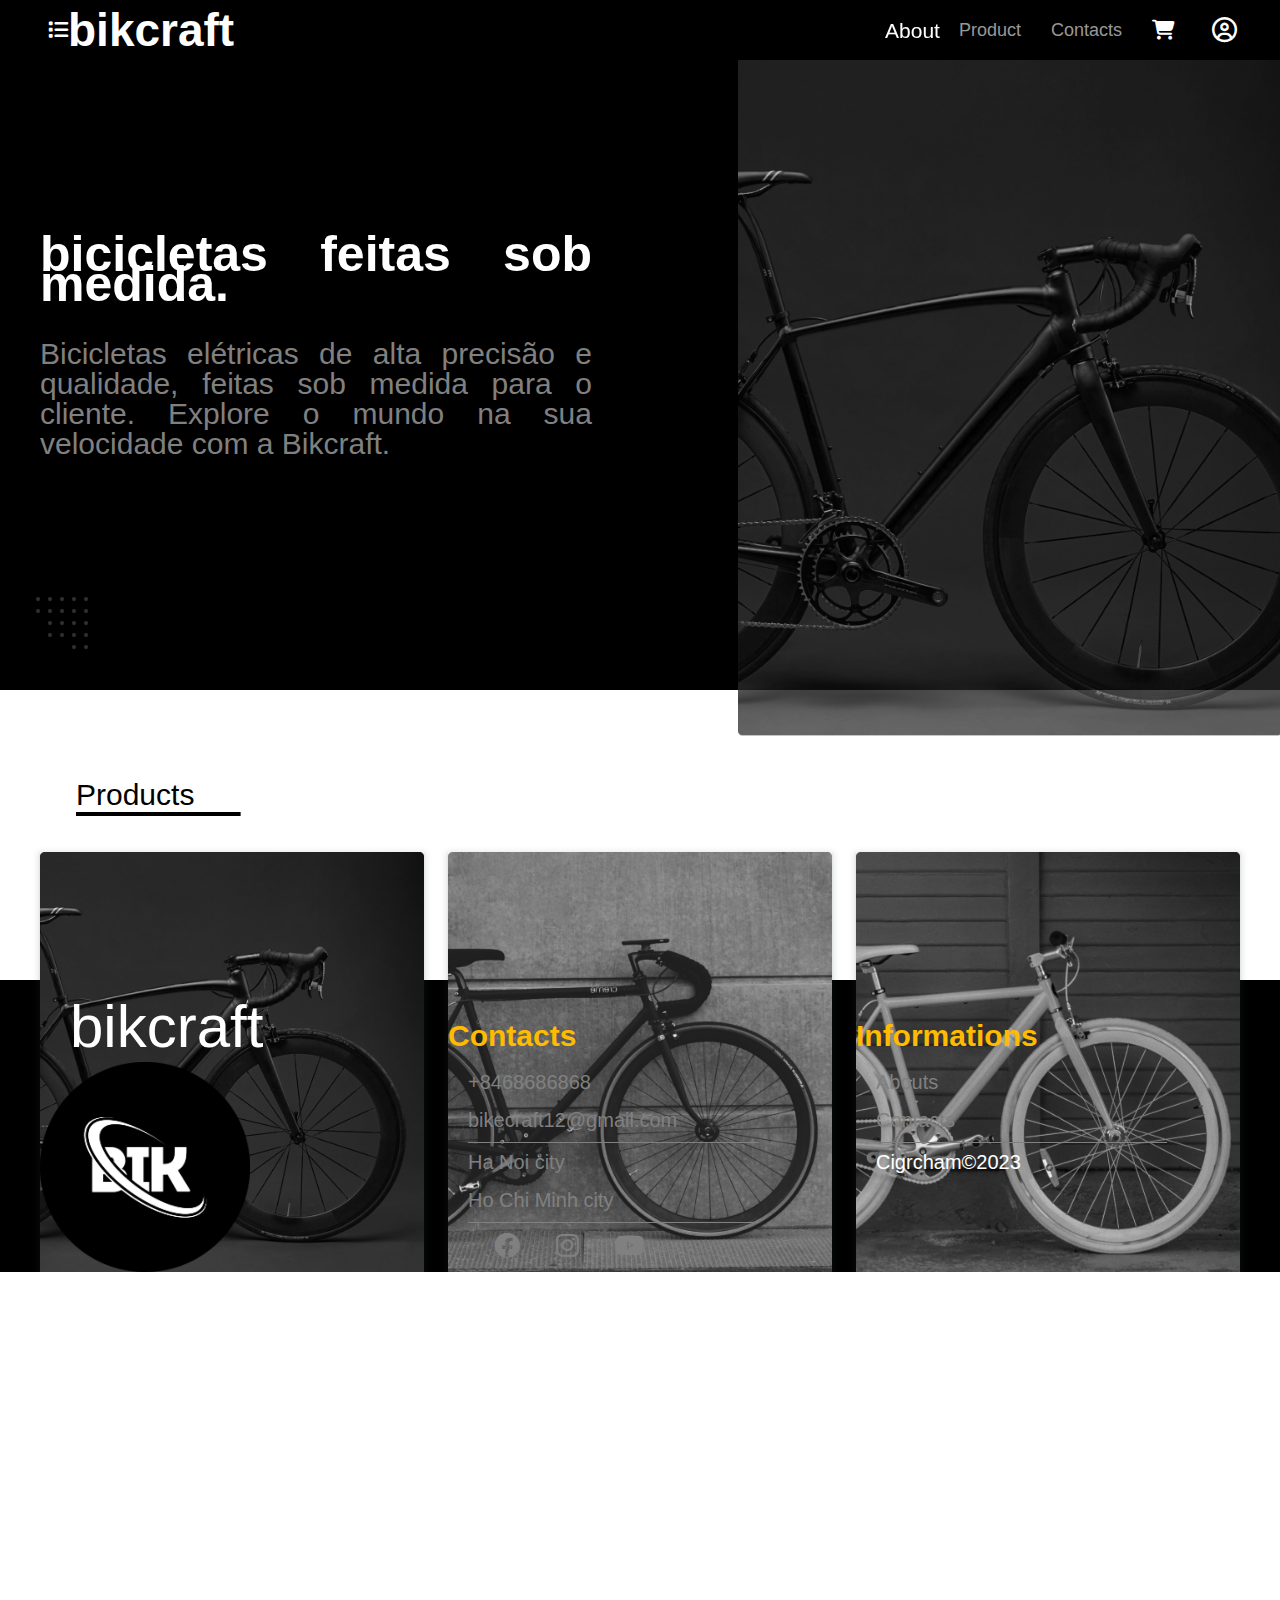
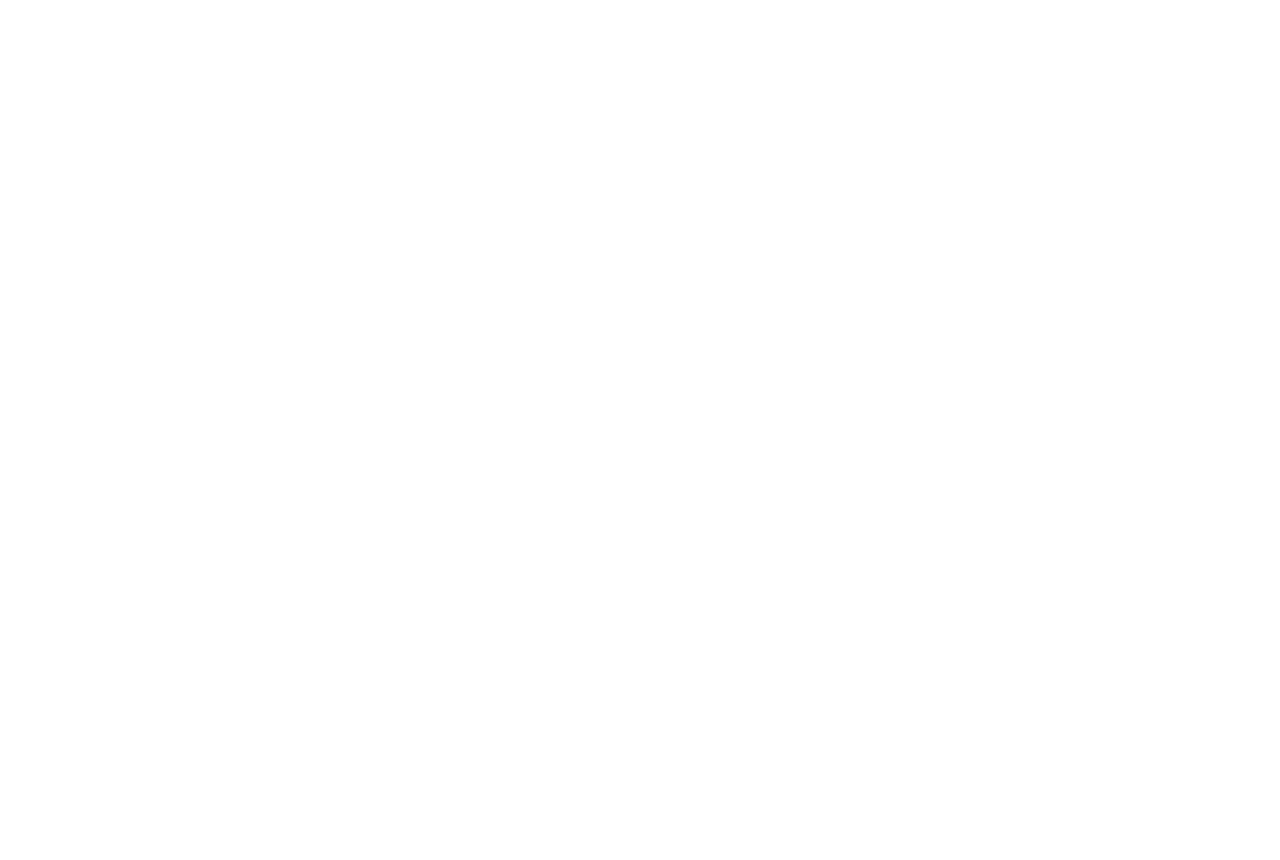
<file: index.html>
<!DOCTYPE html>
<html lang="en">

<head>
   <title>BikCraft</title>
   <link rel="stylesheet" href="./assets/fontawesome-free-6.4.0-web/css/all.min.css">
   <link rel="stylesheet" href="./assets/css/grid.css">
   <link rel="stylesheet" href="./assets/css/base.css">
   <link rel="stylesheet" href="./assets/css/home.css">
   <link rel="icon" href="./assets/img/logo-head.png">
   <meta charset="UTF-8">
   <meta http-equiv="X-UA-Compatible" content="IE=edge">
   <meta name="viewport" content="width=device-width, initial-scale=1.0">
</head>

<body>
   <div class="main">
      <!-- Header -->
      <header class="header">

         <!-- Navigation Mobile -->
         <!-- <input type="checkbox" class="nav_input" id="nav--state" checked>
         <label for="nav--state" class="nav__overlay">
         </label>
         <div class="navMobile">
            <h3 class="navMobile__title">bikcraft</h3>
            <ul class="nav-mobile__list nav-mobile__list--hide">
               <li><a href="index.html" class="nav-mobile__link">About</a></li>
               <li><a href="/html/product.html" class="nav-mobile__link">Product</a></li>
               <li><a href="/html/product.html" class="nav-mobile__link">Contacts</a></li>
            </ul>

            <label for="nav--state" class="navMobile-close">
               <svg xmlns="http://www.w3.org/2000/svg"
                  viewBox="0 0 384 512">
                  <path
                     d="M342.6 150.6c12.5-12.5 12.5-32.8 0-45.3s-32.8-12.5-45.3 0L192 210.7 86.6 105.4c-12.5-12.5-32.8-12.5-45.3 0s-12.5 32.8 0 45.3L146.7 256 41.4 361.4c-12.5 12.5-12.5 32.8 0 45.3s32.8 12.5 45.3 0L192 301.3 297.4 406.6c12.5 12.5 32.8 12.5 45.3 0s12.5-32.8 0-45.3L237.3 256 342.6 150.6z" />
               </svg>
            </label>
         </div> -->






         <div class="grid wide">
            <div class="row">

               <label for="nav--state" class="nav-mobile__list">
                  <i class="list__icon fa-solid fa-list"></i>
               </label>






               <!-- Logo -->
               <a href="/index.html" class="header__logo">bikcraft</a>

               <div class=" header__nav">

                  <ul class="header-nav__list header-nav__list--hide">
                     <li><a href="index.html" class="header-nav__link-current">About</a></li>
                     <li><a href="/html/product.html" class="header-nav__link">Product</a></li>
                     <li><a href="/html/product.html" class="header-nav__link">Contacts</a></li>
                  </ul>

                  <!-- Cart -->
                  <!-- Display none: cart__icon--hide -->
                  <div class="header-nav__cart ">
                     <i class="cart__icon fa-solid fa-cart-shopping"></i>
                  </div>
                  <!-- Login -->
                  <div class="header-nav__login">
                     <!-- Display none: login__icon--hide -->
                     <i class="login__icon fa-regular fa-circle-user"></i>
                     <!-- Display none: login__title--hide -->
                     <span class="login-title login__title--hide">Login</span>
                  </div>

               </div>
            </div>
         </div>
      </header>
      <!-- Banner -->
      <div class="banner">
         <div class="grid wide">
            <div class="banner-content">
               <h2 class="banner-content__title">bicicletas feitas sob medida.</h2>
               <p>Bicicletas elétricas de alta precisão e qualidade, feitas
                  sob medida para o cliente. Explore o
                  mundo
                  na sua velocidade com a Bikcraft.</p>
            </div>
            <div class="banner__corner">
               <img src="./assets/img/dec.png" alt="">
            </div>
         </div>
         <div class="banner__img">
            <img src="./assets/img/img-intro.png" alt="Image Introduction">
         </div>
      </div>
      <!-- App Container -->
      <div class="appContainer">
         <!-- App Product -->
         <div class="grid wide">
            <!-- Product -->
            <div class="row title-product">
               Products
            </div>
            <div class="row sm-gutte">
               <!-- Product item -->
               <div class="col l-4 m-4 c-4">
                  <div class="product-item">
                     <div class="product-item_img">
                        <img src="./assets/img/bicicleta1.png" alt="">
                     </div>
                     <div class="product-item__content">
                        <h4 class="product-item__title"> Magic M</h4>
                        <p>9.000.000đ</p>
                     </div>
                  </div>
               </div>
               <!-- Product item -->
               <div class="col l-4 m-4 c-4">
                  <div class="product-item">
                     <div class="product-item_img">
                        <img src="./assets/img/bicicleta2.png" alt="">
                     </div>
                     <div class="product-item__content">
                        <h4 class="product-item__title"> Magic M</h4>
                        <p>9.000.000đ</p>
                     </div>

                  </div>
               </div>
               <!-- Product item -->
               <div class="col l-4 m-4 c-4">
                  <div class="product-item">
                     <div class="product-item_img">
                        <img src="./assets/img/bicicleta3.png" alt="">
                     </div>
                     <div class="product-item__content">
                        <h4 class="product-item__title"> Magic M</h4>
                        <p>9.000.000đ</p>
                     </div>
                  </div>
               </div>
            </div>
         </div>
         <!-- App Information -->
         <div class="app-info">
            <div class="grid wide">
               <div class="row title-info">
                  Information
               </div>
            </div>
            <div class="info-container">
               <div class="grid wide">
                  <!-- Information Image -->
                  <div class="info-img">
                     <img src="./assets/img/diferencial.png" alt="Information Image">
                  </div>
                  <!-- Information Content -->
                  <div class="info-content">
                     <h4 class="info-content__title">Title</h4>
                     <p>Description</p>
                  </div>
                  <div class="info__corner">
                     <img src="./assets/img/dec-rotate.png" alt="">
                  </div>
               </div>
            </div>
         </div>
         <!-- App Brand -->
         <div class="app-brand">
            <div class="grid wide">
               <!-- Brand Title -->
               <div class="row title-brand">
                  Brands
               </div>
               <div class="row sm-gutte">
                  <div class="col l-3 m-6 c-6">
                     <div class="brand-item">
                        <img src="/assets/img/brand-1.png" alt="">
                     </div>
                  </div>
                  <div class="col l-3 m-6 c-6">
                     <div class="brand-item">
                        <img src="/assets/img/brand-2.png" alt="">
                     </div>
                  </div>
                  <div class="col l-3 m-6 c-6">
                     <div class="brand-item">
                        <img src="/assets/img/brand-3.png" alt="">
                     </div>
                  </div>
                  <div class="col l-3 m-6 c-6">
                     <div class="brand-item">
                        <img src="/assets/img/brand-4.png" alt="">
                     </div>
                  </div>
               </div>
            </div>
         </div>
      </div>
      <footer class="footer">
         <div class="grid wide">
            <div class="row">
               <div class="col l-4 m-4 c-12">
                  <h3 class="footer__title">
                     bikcraft
                  </h3>
                  <div class="footer__logo">
                     <img src="./assets/img/logo-head.png" alt="">
                  </div>
               </div>
               <div class="col l-4 m-4 c-6">
                  <h4 class="footer-col__title">Contacts</h4>
                  <ul class="footer__list">
                     <li class="footer__info">
                        <a class="footer__mail" href="tel:+8468686868">+8468686868</a>
                     </li>
                     <li class="footer__info">
                        <a class="footer__mail" href="mailto: bikecraft12@gmail.com"> bikecraft12@gmail.com</a>
                     </li>
                     <div class="separator"></div>
                     <li class="footer__info">Ha Noi city</li>
                     <li class="footer__info">Ho Chi Minh city</li>
                     <div class="separator"></div>
                     <li class="footer__info__icon">
                        <div>
                           <i class="fa-brands fa-facebook"></i>
                        </div>
                        <div>
                           <i class="fa-brands fa-instagram"></i>
                        </div>
                        <div>
                           <i class="fa-brands fa-youtube"></i>
                        </div>
                     </li>
                  </ul>
               </div>
               <div class="col l-4 m-4 c-6">
                  <h4 class="footer-col__title">Informations</h4>

                  <ul class="footer__list">
                     <li class="footer__info">
                        <a href="index.html">Abouts</a>
                     </li>
                     <li class="footer__info">
                        <a href="/html/contact.html">Contacts</a>
                     </li>
                     <div class="separator"></div>

                     <li class="footer__info author">Cigrcham&#169;2023</li>
                  </ul>
               </div>
            </div>
         </div>
      </footer>
   </div>
</body>

</html>
</file>
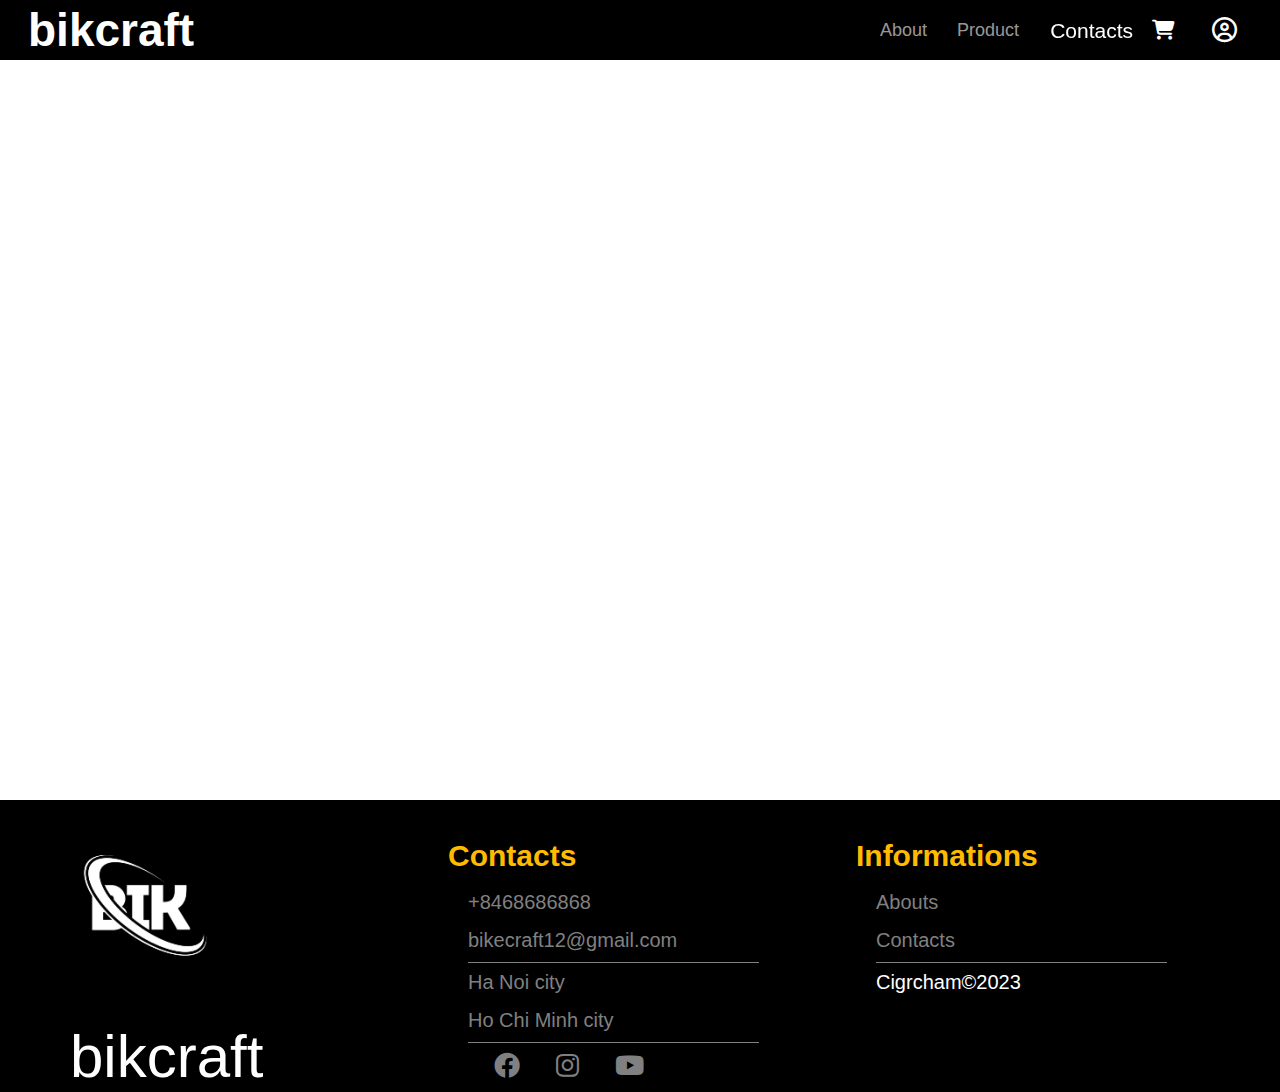
<file: html/contact.html>
<!DOCTYPE html>
<html lang="en">

<head>
   <title>BikCraft</title>
   <link rel="stylesheet" href="/assets/fontawesome-free-6.4.0-web/css/all.min.css">
   <link rel="stylesheet" href="/assets/css/grid.css">
   <link rel="stylesheet" href="/assets/css/base.css">
   <link rel="stylesheet" href="/assets/css/contact.css">
   <link rel="icon" href="/assets/img/logo-head.png">

   <meta charset="UTF-8">
   <meta http-equiv="X-UA-Compatible" content="IE=edge">
   <meta name="viewport" content="width=device-width, initial-scale=1.0">
</head>

<body>
   <div class="main">
      <!-- Header -->
      <header class="header">
         <!-- Navigation Mobile -->
         <input type="checkbox" class="nav_input" id="nav--state" checked>
         <label for="nav--state" class="nav__overlay">
         </label>
         <div class="navMobile">
            <h3 class="navMobile__title">
               <img src="/assets/img/logo-head.png" alt="">
               bikcraft
            </h3>
            <ul class="nav-mobile__list nav-mobile__list--hide">
               <div class="mobile-separator"></div>
               <li><a href="/index.html" class="nav-mobile__link">About</a></li>
               <li><a href="/html/product.html" class="nav-mobile__link">Product</a></li>
               <li><a href="/html/contact.html" class="nav-mobile__link nav-mobile__link--current">Contacts</a></li>
            </ul>
            <label for="nav--state" class="navMobile-close">
               <svg xmlns="http://www.w3.org/2000/svg" viewBox="0 0 384 512">
                  <path
                     d="M342.6 150.6c12.5-12.5 12.5-32.8 0-45.3s-32.8-12.5-45.3 0L192 210.7 86.6 105.4c-12.5-12.5-32.8-12.5-45.3 0s-12.5 32.8 0 45.3L146.7 256 41.4 361.4c-12.5 12.5-12.5 32.8 0 45.3s32.8 12.5 45.3 0L192 301.3 297.4 406.6c12.5 12.5 32.8 12.5 45.3 0s12.5-32.8 0-45.3L237.3 256 342.6 150.6z" />
               </svg>
            </label>
         </div>
         <div class="grid wide">
            <div class="row">
               <label for="nav--state" class="nav-mobile__list__icon">
                  <i class="list__icon fa-solid fa-list"></i>
               </label>
               <!-- Logo -->
               <a href="/index.html" class="header__logo">bikcraft</a>
               <div class=" header__nav">
                  <ul class="header-nav__list header-nav__list--hide">
                     <li><a href="/index.html" class="header-nav__link">About</a></li>
                     <li><a href="/html/product.html" class="header-nav__link">Product</a></li>
                     <li><a href="/html/contact.html" class="header-nav__link-current">Contacts</a></li>
                  </ul>
                  <!-- Cart -->
                  <!-- Display none: cart__icon--hide -->
                  <div class="header-nav__cart ">
                     <i class="cart__icon fa-solid fa-cart-shopping"></i>
                  </div>
                  <!-- Login -->
                  <div class="header-nav__login">
                     <!-- Display none: login__icon--hide -->
                     <i class="login__icon fa-regular fa-circle-user"></i>
                     <!-- Display none: login__title--hide -->
                     <span class="login-title login__title--hide">Login</span>
                  </div>
               </div>
            </div>
         </div>
      </header>


      <div class="app-content">
         <div class="grid wide">




         </div>
      </div>

      <!-- Footer -->
      <footer class="footer">
         <div class="grid wide">
            <div class="row">
               <div class="col l-4 m-12 c-12 footer-top">
                  <div class="footer__logo">
                     <img src="/assets/img/logo-head.png" alt="">
                  </div>
                  <h3 class="footer__title">
                     bikcraft
                  </h3>
               </div>
               <div class="col l-4 m-6 c-6">
                  <h4 class="footer-col__title">Contacts</h4>
                  <ul class="footer__list">
                     <li class="footer__info">
                        <a class="footer__mail" href="tel:+8468686868">+8468686868</a>
                     </li>
                     <li class="footer__info">
                        <a class="footer__mail" href="mailto: bikecraft12@gmail.com"> bikecraft12@gmail.com</a>
                     </li>
                     <div class="separator"></div>
                     <li class="footer__info">Ha Noi city</li>
                     <li class="footer__info">Ho Chi Minh city</li>
                     <div class="separator"></div>
                     <li class="footer__info__icon">
                        <div>
                           <i class="fa-brands fa-facebook"></i>
                        </div>
                        <div>
                           <i class="fa-brands fa-instagram"></i>
                        </div>
                        <div>
                           <i class="fa-brands fa-youtube"></i>
                        </div>
                     </li>
                  </ul>
               </div>
               <div class="col l-4 m-6 c-6">
                  <h4 class="footer-col__title">Informations</h4>
                  <ul class="footer__list">
                     <li class="footer__info">
                        <a href="index.html">Abouts</a>
                     </li>
                     <li class="footer__info">
                        <a href="/html/contact.html">Contacts</a>
                     </li>
                     <div class="separator"></div>
                     <li class="footer__info author">Cigrcham&#169;2023</li>
                  </ul>
               </div>
            </div>
         </div>
      </footer>


















   </div>
</body>

</html>
</file>
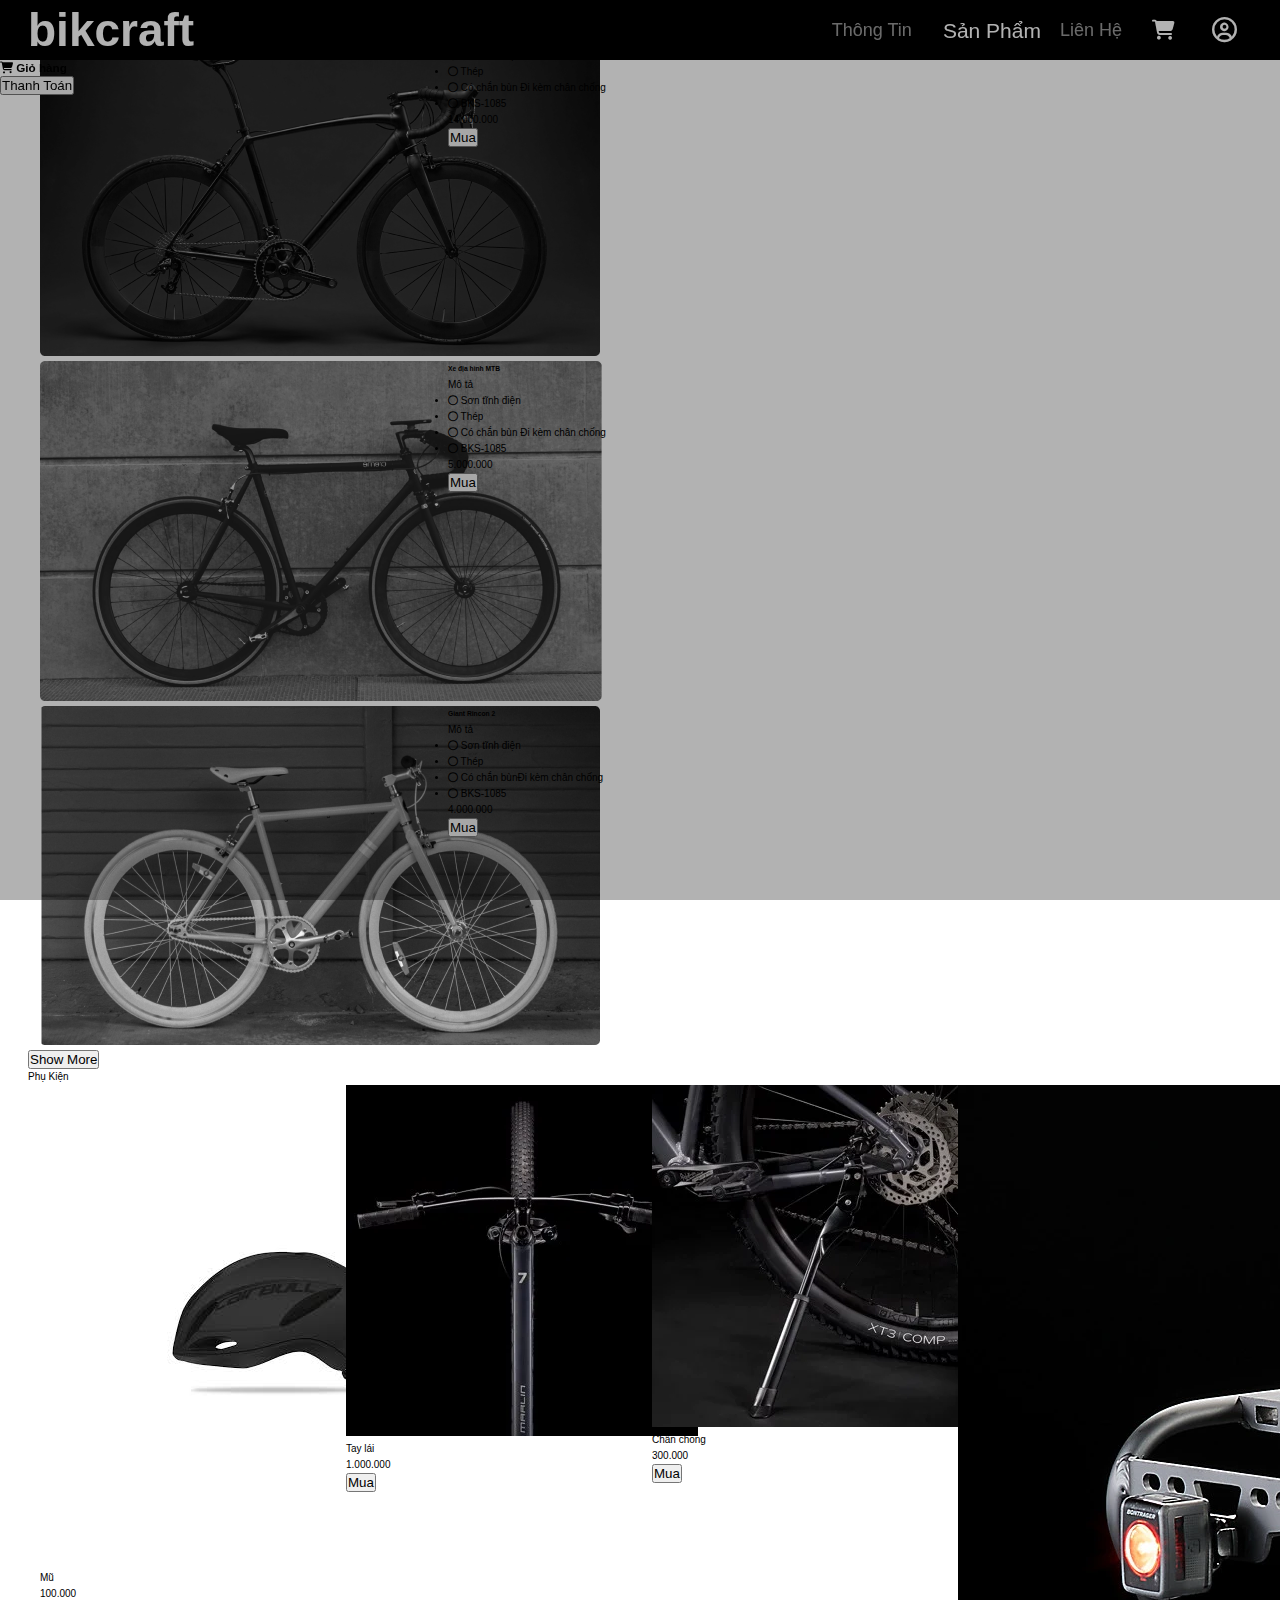
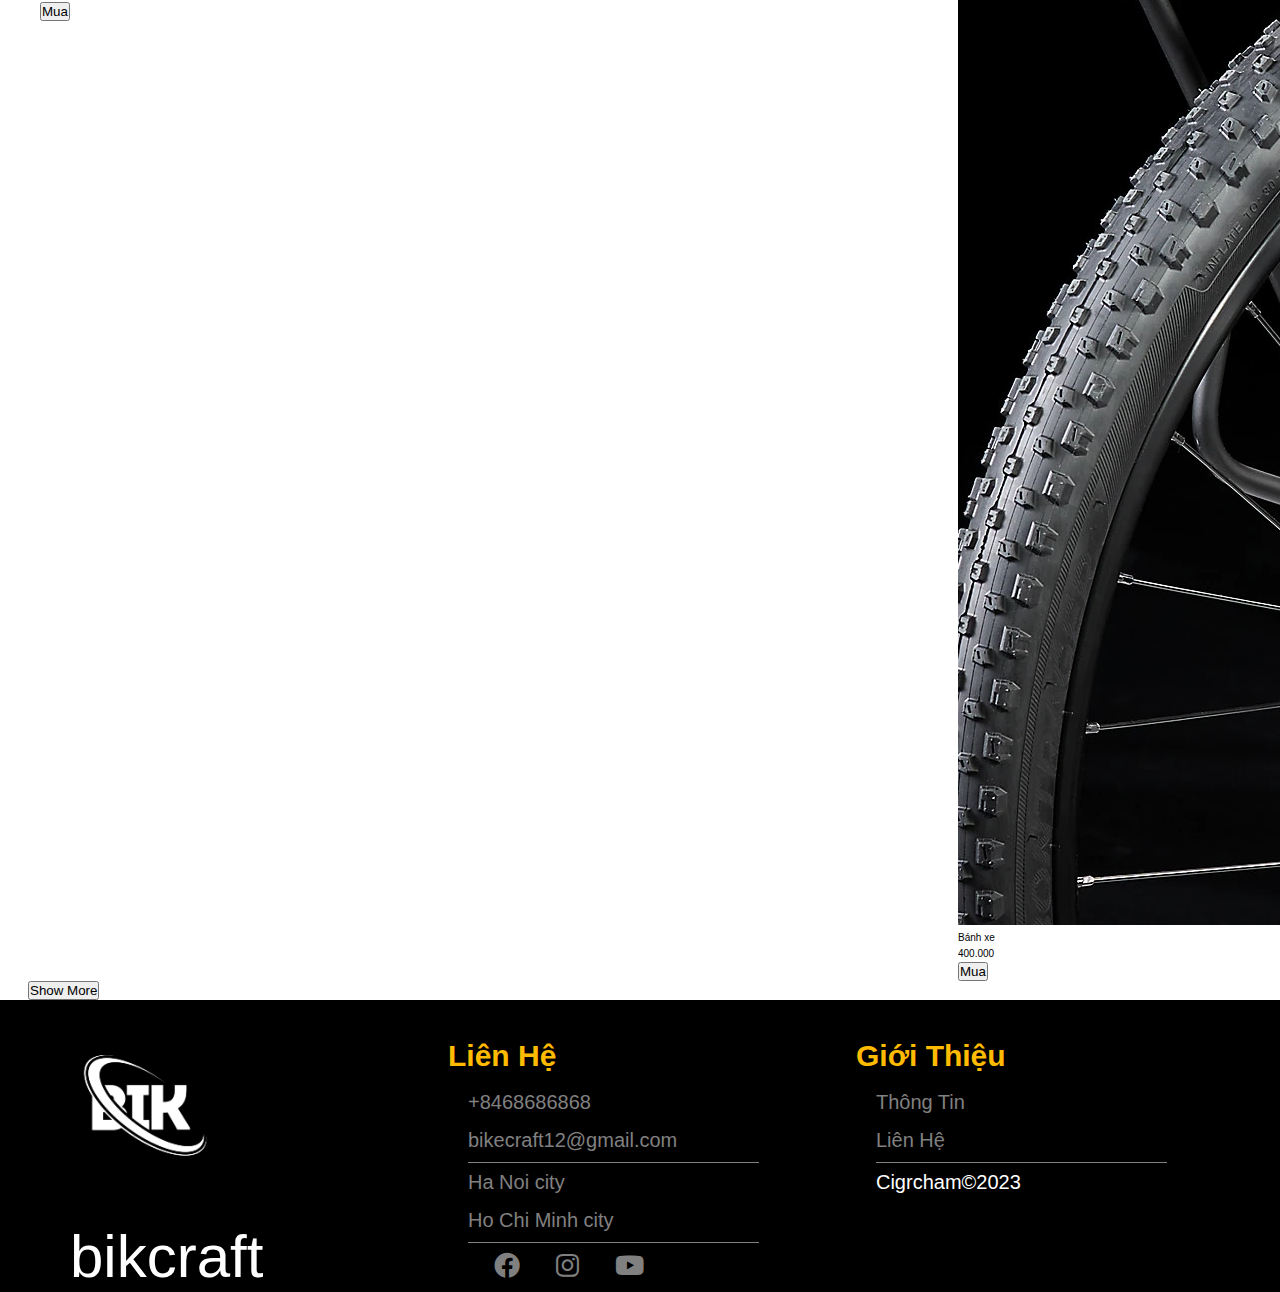
<file: html/product.html>
<!DOCTYPE html>
<html lang="en">

<head>
   <title>BikCraft</title>
   <link rel="stylesheet" href="/assets/fontawesome-free-6.4.0-web/css/all.min.css">
   <link rel="stylesheet" href="/assets/css/grid.css">
   <link rel="stylesheet" href="/assets/css/base.css">
   <link rel="stylesheet" href="/assets/css/product.css">
   <link rel="icon" href="/assets/img/logo-head.png">
   <meta charset="UTF-8">
   <meta http-equiv="X-UA-Compatible" content="IE=edge">
   <meta name="viewport" content="width=device-width, initial-scale=1.0">
</head>

<body>
   <div class="main">
      <!-- Header -->
      <header class="header">
         <!-- Navigation Mobile -->
         <input type="checkbox" class="nav_input" id="nav--state" checked>
         <label for="nav--state" class="nav__overlay">
         </label>
         <div class="navMobile">
            <h3 class="navMobile__title">
               <img src="/assets/img/logo-head.png" alt="">
               bikcraft
            </h3>
            <ul class="nav-mobile__list nav-mobile__list--hide">
               <div class="mobile-separator"></div>
               <li><a href="/index.html" class="nav-mobile__link">Thông Tin</a></li>
               <li><a href="/html/product.html" class="nav-mobile__link nav-mobile__link--current">Sản Phẩm</a></li>
               <li><a href="/html/product.html" class="nav-mobile__link">Liên Hệ</a></li>
            </ul>
            <label for="nav--state" class="navMobile-close">
               <svg xmlns="http://www.w3.org/2000/svg" viewBox="0 0 384 512">
                  <path
                     d="M342.6 150.6c12.5-12.5 12.5-32.8 0-45.3s-32.8-12.5-45.3 0L192 210.7 86.6 105.4c-12.5-12.5-32.8-12.5-45.3 0s-12.5 32.8 0 45.3L146.7 256 41.4 361.4c-12.5 12.5-12.5 32.8 0 45.3s32.8 12.5 45.3 0L192 301.3 297.4 406.6c12.5 12.5 32.8 12.5 45.3 0s12.5-32.8 0-45.3L237.3 256 342.6 150.6z" />
               </svg>
            </label>
         </div>
         <div class="grid wide">
            <div class="row">
               <label for="nav--state" class="nav-mobile__list__icon">
                  <i class="list__icon fa-solid fa-list"></i>
               </label>
               <!-- Logo -->
               <a href="/index.html" class="header__logo">bikcraft</a>
               <div class=" header__nav">
                  <ul class="header-nav__list header-nav__list--hide">
                     <li><a href="/index.html" class="header-nav__link">Thông Tin</a></li>
                     <li><a href="/html/product.html" class="header-nav__link-current">Sản Phẩm</a></li>
                     <li><a href="/html/contact.html" class="header-nav__link">Liên Hệ</a></li>
                  </ul>
                  <!-- Cart -->
                  <!-- Display none: cart__icon--hide -->
                  <label for="cart--state" class="header-nav__cart ">
                     <i class="cart__icon fa-solid fa-cart-shopping">
                        <!-- Quantity Products -->
                        <p id="cart_quantity"></p>
                     </i>
                  </label>
                  <!-- Login -->
                  <div class="header-nav__login">
                     <!-- Display none: login__icon--hide -->
                     <i class="login__icon fa-regular fa-circle-user"></i>
                     <!-- Display none: login__title--hide -->
                     <span class="login-title login__title--hide">Login</span>
                  </div>
               </div>
            </div>
         </div>
         <!-- Overlay Cart  -->
         <input type="checkbox" id="cart--state" class="cart__input" checked>
         <label for="cart--state" class="cart-overlay"></label>
         <div class="cart-container">
            <h3 class="cart__title">
               <i class="fa-solid fa-cart-shopping"></i>
               Giỏ hàng
            </h3>
            <ul class="cart__list">
               <!-- <li class="cart__item">
                  <div class="item-top">
                     <p class="cart__item__position">1, </p>
                     <p class="cart__item__title">Xe đạp Gammax</p>
                  </div>
                  <div class="item-bottom">
                     <p class="cart__item__cost">4.000.000đ</p>
                     <div class="btn--icon">
                        <button class="cart__item__minus">
                           <i class="fa-solid fa-minus"></i>
                        </button>
                        <div class="cart__item__quantity">2</div>
                        <button class="cart__item__plus">
                           <i class="fa-solid fa-plus"></i>
                        </button>
                        <button class="cart__item__delete">
                           <i class="fa-solid fa-trash"></i>
                        </button>
                     </div>
                  </div>
               </li> -->
               <!-- <li class="cart-separator">
               </li> -->
               <!-- <li class="total_container">
                  <h4 class="total__title">Tổng tiền:</h4>
                  <p class="total__num">${total}</p>
               </li> -->
            </ul>

            <button class="btn__pay">
               Thanh Toán
            </button>

            <!-- Button close in Top-Right -->
            <label for="cart--state" class="cart-close">
               <svg xmlns="http://www.w3.org/2000/svg" viewBox="0 0 384 512">
                  <path
                     d="M342.6 150.6c12.5-12.5 12.5-32.8 0-45.3s-32.8-12.5-45.3 0L192 210.7 86.6 105.4c-12.5-12.5-32.8-12.5-45.3 0s-12.5 32.8 0 45.3L146.7 256 41.4 361.4c-12.5 12.5-12.5 32.8 0 45.3s32.8 12.5 45.3 0L192 301.3 297.4 406.6c12.5 12.5 32.8 12.5 45.3 0s12.5-32.8 0-45.3L237.3 256 342.6 150.6z" />
               </svg>
            </label>


         </div>
      </header>
      <div class="app_container">
         <div class="grid wide">
            <!-- Bike -->
            <div class="row product__title">
               Xe Đạp
            </div>
            <div class="row bike__item">
               <div class="col l-4 m-4 c-12 bike__img">
                  <img src="/assets/img/product_1.png" alt="">
               </div>
               <div class="col l-8 m-8 c-12 ">
                  <div class="bike__desc">
                     <h6 class="desc__title">Xe đạp Gammax </h6>
                     <p class="desc__desc">Mô tả</p>
                     <ul class="desc__list">
                        <li class="desc__item">
                           <i class="fa-regular fa-circle"></i>
                           Sơn tĩnh điện
                        </li>
                        <li class="desc__item">
                           <i class="fa-regular fa-circle"></i>
                           Thép
                        </li>
                        <li class="desc__item">
                           <i class="fa-regular fa-circle"></i>
                           Có chắn bùn Đi kèm chân chống
                        </li>
                        <li class="desc__item">
                           <i class="fa-regular fa-circle"></i>
                           BKS-1085
                        </li>
                     </ul>
                     <div class="desc__cost">
                        14.000.000
                     </div>
                  </div>
                  <button class="desc__btn" onclick="changeQuantity(true, 0)">Mua</button>
               </div>
            </div>
            <div class="row bike__item">
               <div class="col l-4 m-4 c-12 bike__img">
                  <img src="/assets/img/product_2.png" alt="">
               </div>

               <div class="col l-8 m-8 c-12 ">
                  <div class="bike__desc">
                     <h6 class="desc__title">Xe địa hình MTB </h6>
                     <p class="desc__desc">Mô tả</p>
                     <ul class="desc__list">
                        <li class="desc__item">
                           <i class="fa-regular fa-circle"></i>
                           Sơn tĩnh điện
                        </li>
                        <li class="desc__item">
                           <i class="fa-regular fa-circle"></i>
                           Thép
                        </li>
                        <li class="desc__item">
                           <i class="fa-regular fa-circle"></i>
                           Có chắn bùn Đi kèm chân chống
                        </li>
                        <li class="desc__item">
                           <i class="fa-regular fa-circle"></i>
                           BKS-1085
                        </li>
                     </ul>
                     <div class="desc__cost">
                        5.000.000
                     </div>
                  </div>
                  <button class="desc__btn" onclick="changeQuantity(true, 1)">Mua</button>
               </div>
            </div>
            <div class="row bike__item">
               <div class="col l-4 m-4 c-12 bike__img">
                  <img src="/assets/img/product_3.png" alt="">
               </div>
               <div class="col l-8 m-8 c-12 ">
                  <div class="bike__desc">
                     <h6 class="desc__title">Giant Rincon 2</h6>
                     <p class="desc__desc">Mô tả</p>
                     <ul class="desc__list">
                        <li class="desc__item">
                           <i class="fa-regular fa-circle"></i>
                           Sơn tĩnh điện
                        </li>
                        <li class="desc__item">
                           <i class="fa-regular fa-circle"></i>
                           Thép
                        </li>
                        <li class="desc__item">
                           <i class="fa-regular fa-circle"></i>
                           Có chắn bùnĐi kèm chân chống
                        </li>
                        <li class="desc__item">
                           <i class="fa-regular fa-circle"></i>
                           BKS-1085
                        </li>
                     </ul>
                     <div class="desc__cost">
                        4.000.000
                     </div>
                  </div>
                  <button class="desc__btn" onclick="changeQuantity(true, 2)">Mua</button>
               </div>
            </div>
            <div class="row ">
               <button class="bike-ShowMore">
                  Show More
               </button>
            </div>
            <!-- Product -->
            <div class="row product__title">
               Phụ Kiện
            </div>
            <div class="row phukien_container">
               <div class="col l-3 m4 c-6">
                  <div class="phukien__item">
                     <div class="phukien__img">
                        <img src="/assets/img/phukien_1.png" alt="">
                     </div>
                     <div class="phukien__desc">
                        <p class="phukien__title">Mũ</p>
                        <p class="phukien__cost">100.000</p>
                        <button class="phukien_btn" onclick="changeQuantity(true, 3)">Mua</button>
                     </div>
                  </div>
               </div>
               <div class="col l-3 m4 c-6">
                  <div class="phukien__item">
                     <div class="phukien__img">
                        <img src="/assets/img/phukien_2.png" alt="">
                     </div>
                     <div class="phukien__desc">
                        <p class="phukien__title">Tay lái</p>
                        <p class="phukien__cost">1.000.000</p>
                        <button class="phukien_btn" onclick="changeQuantity(true, 4)">Mua</button>
                     </div>
                  </div>
               </div>
               <div class="col l-3 m4 c-6">
                  <div class="phukien__item">
                     <div class="phukien__img">
                        <img src="/assets/img/phukien_3.png" alt="">
                     </div>
                     <div class="phukien__desc">
                        <p class="phukien__title">Chân chống</p>
                        <p class="phukien__cost">300.000</p>
                        <button class="phukien_btn" onclick="changeQuantity(true, 5)">Mua</button>
                     </div>
                  </div>
               </div>
               <div class="col l-3 m4 c-6">
                  <div class="phukien__item">
                     <div class="phukien__img">
                        <img src="/assets/img/phukien_4.png" alt="">
                     </div>
                     <div class="phukien__desc">
                        <p class="phukien__title">Bánh xe</p>
                        <p class="phukien__cost">400.000</p>
                        <button class="phukien_btn" onclick="changeQuantity(true, 6)">Mua</button>
                     </div>
                  </div>
               </div>
            </div>
            <div class="row ">
               <button class="bike-ShowMore">
                  Show More
               </button>
            </div>
         </div>
      </div>
      <!-- Footer -->
      <footer class="footer">
         <div class="grid wide">
            <div class="row">
               <div class="col l-4 m-12 c-12 footer-top">
                  <div class="footer__logo">
                     <img src="/assets/img/logo-head.png" alt="">
                  </div>
                  <h3 class="footer__title">
                     bikcraft
                  </h3>
               </div>
               <div class="col l-4 m-6 c-6">
                  <h4 class="footer-col__title">Liên Hệ</h4>
                  <ul class="footer__list">
                     <li class="footer__info">
                        <a class="footer__mail" href="tel:+8468686868">+8468686868</a>
                     </li>
                     <li class="footer__info">
                        <a class="footer__mail" href="mailto: bikecraft12@gmail.com"> bikecraft12@gmail.com</a>
                     </li>
                     <div class="separator"></div>
                     <li class="footer__info">Ha Noi city</li>
                     <li class="footer__info">Ho Chi Minh city</li>
                     <div class="separator"></div>
                     <li class="footer__info__icon">
                        <div>
                           <i class="fa-brands fa-facebook"></i>
                        </div>
                        <div>
                           <i class="fa-brands fa-instagram"></i>
                        </div>
                        <div>
                           <i class="fa-brands fa-youtube"></i>
                        </div>
                     </li>
                  </ul>
               </div>
               <div class="col l-4 m-6 c-6">
                  <h4 class="footer-col__title">Giới Thiệu</h4>
                  <ul class="footer__list">
                     <li class="footer__info"><a href="/index.html">Thông Tin</a></li>
                     <li class="footer__info">
                        <a href="/html/contact.html">Liên Hệ</a>
                     </li>
                     <div class="separator"></div>
                     <li class="footer__info author">Cigrcham&#169;2023</li>
                  </ul>
               </div>
            </div>
         </div>
      </footer>
   </div>
   <script src="/js/base.js"></script>
</body>

</html>
</file>
<file: assets/css/grid.css>
.grid {
   width: 100%;
   display: block;
   padding: 0;
}

.grid.wide {
   max-width: 1200px;
   margin: 0 auto;
}

.row {
   display: flex;
   flex-wrap: wrap;
   margin-left: -4px;
   margin-right: -4px;
}

.row.no-gutters {
   margin-left: 0;
   margin-right: 0;
}

.col {
   padding-left: 4px;
   padding-right: 4px;
}

.row.no-gutters .col {
   padding-left: 0;
   padding-right: 0;
}

.c-0 {
   display: none;
}

.c-1 {
   flex: 0 0 8.33333%;
   max-width: 8.33333%;
}

.c-2 {
   flex: 0 0 16.66667%;
   max-width: 16.66667%;
}

.c-3 {
   flex: 0 0 25%;
   max-width: 25%;
}

.c-4 {
   flex: 0 0 33.33333%;
   max-width: 33.33333%;
}

.c-5 {
   flex: 0 0 41.66667%;
   max-width: 41.66667%;
}

.c-6 {
   flex: 0 0 50%;
   max-width: 50%;
}

.c-7 {
   flex: 0 0 58.33333%;
   max-width: 58.33333%;
}

.c-8 {
   flex: 0 0 66.66667%;
   max-width: 66.66667%;
}

.c-9 {
   flex: 0 0 75%;
   max-width: 75%;
}

.c-10 {
   flex: 0 0 83.33333%;
   max-width: 83.33333%;
}

.c-11 {
   flex: 0 0 91.66667%;
   max-width: 91.66667%;
}

.c-12 {
   flex: 0 0 100%;
   max-width: 100%;
}

.c-o-1 {
   margin-left: 8.33333%;
}

.c-o-2 {
   margin-left: 16.66667%;
}

.c-o-3 {
   margin-left: 25%;
}

.c-o-4 {
   margin-left: 33.33333%;
}

.c-o-5 {
   margin-left: 41.66667%;
}

.c-o-6 {
   margin-left: 50%;
}

.c-o-7 {
   margin-left: 58.33333%;
}

.c-o-8 {
   margin-left: 66.66667%;
}

.c-o-9 {
   margin-left: 75%;
}

.c-o-10 {
   margin-left: 83.33333%;
}

.c-o-11 {
   margin-left: 91.66667%;
}

/* >= Tablet */
@media (min-width: 740px) {
   .row {
       margin-left: -8px;
       margin-right: -8px;
   }

   .col {
       padding-left: 8px;
       padding-right: 8px;
   }

   .m-0 {
       display: none;
   }

   .m-1,
   .m-2,
   .m-3,
   .m-4,
   .m-5,
   .m-6,
   .m-7,
   .m-8,
   .m-9,
   .m-10,
   .m-11,
   .m-12 {
       display: block;
   }

   .m-1 {
       flex: 0 0 8.33333%;
       max-width: 8.33333%;
   }

   .m-2 {
       flex: 0 0 16.66667%;
       max-width: 16.66667%;
   }

   .m-3 {
       flex: 0 0 25%;
       max-width: 25%;
   }

   .m-4 {
       flex: 0 0 33.33333%;
       max-width: 33.33333%;
   }

   .m-5 {
       flex: 0 0 41.66667%;
       max-width: 41.66667%;
   }

   .m-6 {
       flex: 0 0 50%;
       max-width: 50%;
   }

   .m-7 {
       flex: 0 0 58.33333%;
       max-width: 58.33333%;
   }

   .m-8 {
       flex: 0 0 66.66667%;
       max-width: 66.66667%;
   }

   .m-9 {
       flex: 0 0 75%;
       max-width: 75%;
   }

   .m-10 {
       flex: 0 0 83.33333%;
       max-width: 83.33333%;
   }

   .m-11 {
       flex: 0 0 91.66667%;
       max-width: 91.66667%;
   }

   .m-12 {
       flex: 0 0 100%;
       max-width: 100%;
   }

   .m-o-1 {
       margin-left: 8.33333%;
   }

   .m-o-2 {
       margin-left: 16.66667%;
   }

   .m-o-3 {
       margin-left: 25%;
   }

   .m-o-4 {
       margin-left: 33.33333%;
   }

   .m-o-5 {
       margin-left: 41.66667%;
   }

   .m-o-6 {
       margin-left: 50%;
   }

   .m-o-7 {
       margin-left: 58.33333%;
   }

   .m-o-8 {
       margin-left: 66.66667%;
   }

   .m-o-9 {
       margin-left: 75%;
   }

   .m-o-10 {
       margin-left: 83.33333%;
   }

   .m-o-11 {
       margin-left: 91.66667%;
   }
}

/* PC medium resolution > */
@media (min-width: 1113px) {
   .row {
       margin-left: -12px;
       margin-right: -12px;
   }
   .row.sm-gutter {
       margin-left: -5px;
       margin-right: -5px;
   }

   .col {
       padding-left: 12px;
       padding-right: 12px;
   }

   .row.sm-gutter .col {
       padding-left: 5px;
       padding-right: 5px;
   }

   .l-0 {
       display: none;
   }

   .l-1,
   .l-2,
   .l-2-4,
   .l-3,
   .l-4,
   .l-5,
   .l-6,
   .l-7,
   .l-8,
   .l-9,
   .l-10,
   .l-11,
   .l-12 {
       display: block;
   }

   .l-1 {
       flex: 0 0 8.33333%;
       max-width: 8.33333%;
   }

   .l-2 {
       flex: 0 0 16.66667%;
       max-width: 16.66667%;
   }

   .l-2-4 {
       flex: 0 0 20%;
       max-width: 20%;
   }

   .l-3 {
       flex: 0 0 25%;
       max-width: 25%;
   }

   .l-4 {
       flex: 0 0 33.33333%;
       max-width: 33.33333%;
   }

   .l-5 {
       flex: 0 0 41.66667%;
       max-width: 41.66667%;
   }

   .l-6 {
       flex: 0 0 50%;
       max-width: 50%;
   }

   .l-7 {
       flex: 0 0 58.33333%;
       max-width: 58.33333%;
   }

   .l-8 {
       flex: 0 0 66.66667%;
       max-width: 66.66667%;
   }

   .l-9 {
       flex: 0 0 75%;
       max-width: 75%;
   }

   .l-10 {
       flex: 0 0 83.33333%;
       max-width: 83.33333%;
   }

   .l-11 {
       flex: 0 0 91.66667%;
       max-width: 91.66667%;
   }

   .l-12 {
       flex: 0 0 100%;
       max-width: 100%;
   }

   .l-o-1 {
       margin-left: 8.33333%;
   }

   .l-o-2 {
       margin-left: 16.66667%;
   }

   .l-o-3 {
       margin-left: 25%;
   }

   .l-o-4 {
       margin-left: 33.33333%;
   }

   .l-o-5 {
       margin-left: 41.66667%;
   }

   .l-o-6 {
       margin-left: 50%;
   }

   .l-o-7 {
       margin-left: 58.33333%;
   }

   .l-o-8 {
       margin-left: 66.66667%;
   }

   .l-o-9 {
       margin-left: 75%;
   }

   .l-o-10 {
       margin-left: 83.33333%;
   }

   .l-o-11 {
       margin-left: 91.66667%;
   }
}

/* Tablet - PC low resolution */
@media (min-width: 740px) and (max-width: 1023px) {
   .wide {
       width: 644px;
   }
}

/* > PC low resolution */
@media (min-width: 1024px) and (max-width: 1239px) {
   .wide {
       width: 984px;
   }

   .wide .row {
       margin-left: -12px;
       margin-right: -12px;
   }

   .wide .row .sm-gutter {
       margin-left: -5px;
       margin-right: -5px;
   }

   .wide .col {
       padding-left: 12px;
       padding-right: 12px;
   }

   .wide .row.sm-gutter .col {
       padding-left: 5px;
       padding-right: 5px;
   }

   .wide .l-0 {
       display: none;
   }

   .wide .l-1,
   .wide .l-2,
   .wide .l-2-4,
   .wide .l-3,
   .wide .l-4,
   .wide .l-5,
   .wide .l-6,
   .wide .l-7,
   .wide .l-8,
   .wide .l-9,
   .wide .l-10,
   .wide .l-11,
   .wide .l-12 {
       display: block;
   }

   .wide .l-1 {
       flex: 0 0 8.33333%;
       max-width: 8.33333%;
   }

   .wide .l-2 {
       flex: 0 0 16.66667%;
       max-width: 16.66667%;
   }

   .wide .l-2-4 {
       flex: 0 0 20%;
       max-width: 20%;
   }

   .wide .l-3 {
       flex: 0 0 25%;
       max-width: 25%;
   }

   .wide .l-4 {
       flex: 0 0 33.33333%;
       max-width: 33.33333%;
   }

   .wide .l-5 {
       flex: 0 0 41.66667%;
       max-width: 41.66667%;
   }

   .wide .l-6 {
       flex: 0 0 50%;
       max-width: 50%;
   }

   .wide .l-7 {
       flex: 0 0 58.33333%;
       max-width: 58.33333%;
   }

   .wide .l-8 {
       flex: 0 0 66.66667%;
       max-width: 66.66667%;
   }

   .wide .l-9 {
       flex: 0 0 75%;
       max-width: 75%;
   }

   .wide .l-10 {
       flex: 0 0 83.33333%;
       max-width: 83.33333%;
   }

   .wide .l-11 {
       flex: 0 0 91.66667%;
       max-width: 91.66667%;
   }

   .wide .l-12 {
       flex: 0 0 100%;
       max-width: 100%;
   }

   .wide .l-o-1 {
       margin-left: 8.33333%;
   }

   .wide .l-o-2 {
       margin-left: 16.66667%;
   }

   .wide .l-o-3 {
       margin-left: 25%;
   }

   .wide .l-o-4 {
       margin-left: 33.33333%;
   }

   .wide .l-o-5 {
       margin-left: 41.66667%;
   }

   .wide .l-o-6 {
       margin-left: 50%;
   }

   .wide .l-o-7 {
       margin-left: 58.33333%;
   }

   .wide .l-o-8 {
       margin-left: 66.66667%;
   }

   .wide .l-o-9 {
       margin-left: 75%;
   }

   .wide .l-o-10 {
       margin-left: 83.33333%;
   }

   .wide .l-o-11 {
       margin-left: 91.66667%;
   }
}
</file>
<file: assets/css/base.css>
:root {
   /* Size */
   --header-height: 60px;
   /* Color */
   --black-color: #000;
   --white-color: #ffffff;
   --gray-color: #808080;
   --not-choose-color: rgba(255, 255, 255, 0.6);
   --choose-color: rgba(255, 255, 255, 1);
   --choose-background-color: #2e2e2e;
   --second-color: #FFBB00;
   --background-cart-color: #E5E5E5;
}

* {
   box-sizing: border-box;
   padding: 0;
   margin: 0;
}

html,
body {
   overflow-x: hidden;
}

/**
1rem = 16px
then 1 rem = 10 px(font-size = 62.5%)
*/
html {
   font-size: 62.5%;
   line-height: 1.6rem;
   font-family: sans-serif;
}

/* Header */
.header {
   background-color: var(--black-color);
   height: var(--header-height);
   position: fixed;
   left: 0;
   right: 0;
   top: 0;
   z-index: 10;
}

/* Logo */
.header__logo {
   color: white;
   font-size: 4.6rem;
   font-weight: 560;
   line-height: var(--header-height);
   text-align: center;
   text-decoration: none;
   display: block;
}

.header__nav {
   display: flex;
   margin-left: auto;
}

/* Navigation Desktop */
.header-nav__list {
   display: flex;
   list-style: none;
   justify-content: end;
}

.nav-mobile__list__icon {
   display: none;
}

.cart__icon--hide {
   display: none;
}

.header-nav__link {
   margin-right: 36px;
   text-decoration: none;
   font-size: 1.8rem;
   color: var(--not-choose-color);
   display: block;
   padding: 0 0 0 20px;
   line-height: var(--header-height);
   font-weight: 500;
   /* Animation */
   background:
      linear-gradient(to right,
         rgba(0, 0, 0, 1),
         rgba(0, 0, 0, 1)),
      linear-gradient(to right,
         rgba(255, 255, 255, 1),
         rgba(255, 255, 255, 1));
   background-size: 100% 3px, 0 3px;
   background-position: 80% 80%, 0 80%;
   background-repeat: no-repeat;
   transition: background-size 200ms linear, transform 200ms linear;
}

.header-nav__link:last-child {
   margin-right: 10px;
}

/* Navigation Item when Hover */
.header-nav__link:hover {
   background-size: 0 2px, 100% 2px;
   transform: scale(1.1);
   transform: translateX(1px) translateY(1px);
}

.header-nav__link-current {
   color: var(--choose-color);
   margin: 0 26px;
   text-decoration: none;
   font-size: 2.1rem;
   display: block;
   padding: 0 0 0 20px;
   line-height: var(--header-height);
   font-weight: 500;
   border-radius: 9px;
   transform: scale(1.1);
   transform: translateX(1px) translateY(1px);
}

/* Cart */
.header-nav__cart,
.nav-mobile__list__icon,
.header-nav__login {
   width: var(--header-height);
   height: var(--header-height);
   transition: transform 200ms linear;
}

.list__icon,
.cart__icon,
.login__icon {
   font-size: 2rem;
   color: white;
   line-height: var(--header-height);
   padding: 0 0 0 20px;
}

.nav-mobile__list__icon:hover,
.header-nav__login:hover,
.header-nav__cart:hover {
   transform: scale(1.2);
}

.login__icon {
   font-size: 2.5rem;
}

.login__icon--hide,
.cart_icon--hide,
.login__title--hide {
   display: none;
}

.login-title>a {
   text-decoration: none;
   color: var(--gray-color);
   font-size: 1.8rem;
   display: block;
   width: 120px;
   font-weight: 500;
   line-height: var(--header-height);
}

.login-title>a:hover {
   color: var(--white-color);
}

.login-title>a::before {
   content: "";
   height: 100%;
   border: 1px solid white;
   margin-left: 10px;
   margin-right: 10px;
}

/* Navigation Mobile */
/* Overlay */
.nav__overlay,
.cart-overlay {
   position: fixed;
   top: 0;
   right: 0;
   display: block;
   bottom: 0;
   left: 0;
   background-color: rgba(0, 0, 0, 0.3);
   animation: fadeIn linear .2s;
}

/* Left Drawable Navigation */
.navMobile {
   padding-top: 10vh;
   position: fixed;
   top: 0;
   left: 0;
   bottom: 0;
   width: 320px;
   max-width: 90%;
   background-color: var(--gray-color);
   transform: translateX(0);
   transition: transform ease .2s;
   z-index: 2;
   background-image: url('/assets/img/nav-background.jpeg');
}

/* Title */
.navMobile__title {
   margin-bottom: 20px;
   font-size: 3.6rem;
   color: white;
}

.navMobile__title img {
   max-width: 16%;
}

/* Separator */
.mobile-separator {
   width: 100%;
   border-bottom: 3px solid var(--gray-color);
   margin-bottom: 30px;
}

.nav-mobile__link {
   font-size: 2rem;
   color: var(--white-color);
   display: block;
   line-height: 1.6rem;
   font-weight: 400;
   text-decoration: none;
   padding: 10px;
   border-radius: 20px;
   margin: 20px 10px 20px 20px;
   transition: all 0.1s linear;
}

.nav-mobile__link:hover {
   color: var(--gray-color);
   font-size: 2rem;
   line-height: 2rem;
   background-color: var(--white-color);
   box-shadow: 3px 3px 10px var(--black-color);
}

.nav-mobile__link--current {
   color: var(--black-color);
   font-size: 2rem;
   line-height: 1.8rem;
   font-weight: 600;
   display: block;
   text-decoration: none;
   margin: 30px 0 30px 30px;
}

/* Check State Open or Close */
.nav_input,
.cart__input {
   display: none;
}

.nav_input:checked~.nav__overlay {
   display: none;
}

.nav_input:checked~.navMobile {
   transform: translateX(-100%);
}

.nav-mobile__list {
   display: flex;
   flex-direction: column;
   list-style: none;
}

/* Top Close in Drawable */
.navMobile-close,
.cart-close {
   width: 20px;
   height: 20px;
   color: white;
   position: absolute;
   top: 1rem;
   right: 1rem
}

/* Footer */
.footer {
   background-color: var(--black-color);
   width: 100%;
   height: auto;
   bottom: 0;
   left: 0;
   right: 0;
}

.footer__title {
   padding: 0;
   color: white;
   font-size: 6rem;
   line-height: 7rem;
   margin-left: 30px;
   margin-top: 12px;
   font-weight: 500;
}

.footer-col__title {
   color: var(--second-color);
   font-size: 3rem;
   line-height: 4rem;
   margin-top: 36px;
   margin-bottom: 10px;
}

.footer__list {
   margin-left: 20px;
   list-style: none;
   font-size: 2rem;
   line-height: 2rem;
   font-weight: 300;

}

.footer__info,
.footer__info__icon,
.footer__mail,
.footer__info>a {
   margin-bottom: 6px;
   color: var(--gray-color);
   text-decoration: none;
   padding: 6px 0;
}

.footer__info__icon i:hover,
.footer__info:hover,
.footer__mail:hover,
.footer__info:hover>a {
   color: white;
}

.separator {
   width: 80%;
   margin-top: 3px;
   margin-bottom: 3px;
   margin-left: 0;
   border-bottom: 1px solid var(--gray-color);
}

.footer__info__icon {
   display: flex;
   flex-direction: row;
   justify-content: start;
}

.footer__info__icon i {
   font-size: 2.6rem;
   padding: 0 10px 0 10px;
   margin-left: 16px;
}

.author {
   color: var(--white-color);
   font-size: 2.65;

}

.footer__logo {
   width: 210px;
   height: 210px;
}

.footer__logo>img {
   object-fit: cover;
   max-width: 100%;
   height: 1;
}

/* Responsive for Desktop, Tablet, Mobile */
/* Tablet */
@media (min-width:740px) {

   .navMobile,
   .nav__overlay {
      display: none;
   }

   .header-nav__link-current {
      margin: 0;
   }
}

/* Mobile */
@media (max-width:739px) {

   p html {
      line-height: 3.2rem;
   }

   body {
      overflow-y: hidden;
   }

   .footer__logo,
   .footer__title {
      display: inline-block;
   }

   .list__icon,
   .cart__icon,
   .login__icon {
      font-size: 2.3rem;
   }

   .header__nav {
      padding-right: 80px;
   }

   .nav-mobile__list__icon {
      display: block;
   }

   .header-nav__list--hide {
      display: none;
   }

   .banner {
      padding-top: 0;
   }

   .appContainer {
      margin-top: 0px;
   }

   .banner__img {
      right: -10px;
   }

   .banner__img:hover {
      transform: translateX(-10px) translateY(-10px) scale(0.9);
      opacity: 1;
   }

   .banner__corner {
      top: 36px;
      left: 80%;
      position: absolute;

   }

   .banner-content>h2 {
      width: 200%;
   }

   .footer {
      padding: 0 10px;
   }
}
</file>
<file: assets/css/home.css>
:root {
   --banner-height: 690px;
   --product-height: 800px;
   --info-height: 600px;
}

/* Banner */
.banner {
   background-color: var(--black-color);
   height: var(--banner-height);
   position: relative;
   padding-top: var(--header-height);
}

.banner>.grid {
   height: var(--banner-height);
}

.banner-content,
.info-content {
   padding-top: calc(var(--banner-height) * 0.26);
   color: var(--gray-color);
   font-size: 3rem;
   width: 46%;
   margin-left: 0;
   font-weight: 300;
   line-height: 3rem;
   text-align: justify;
}

.banner-content__title,
.info-content__title {
   color: white;
   font-size: 5rem;
   margin-bottom: 40px;

}

.banner__corner {
   position: absolute;
   left: 36px;
   bottom: 36px;
}

.banner__img {
   width: 50%;
   position: absolute;
   right: -50px;
   bottom: -16%;
   transform: scale(0.85);
   opacity: 0.8;
   z-index: 3;
   transition: transform linear .3s, opacity linear .2s;
}

.banner__img>img {
   object-fit: cover;
   max-width: 100%;
   height: auto;
}

.banner__img:hover {
   transform: translateX(-60px) translateY(-10px) scale(0.9);
   opacity: 1;
}

/* App */
.appContainer {
   height: 200px;
   width: 100%;
   margin-top: 90px;
}

/* Product */
.title-product,
.title-info,
.title-brand {
   font-size: 3rem;
   color: var(--black-color);
   line-height: 3rem;
   font-weight: 400;
   margin-left: 36px;
   padding-bottom: 6px;
   background:
      linear-gradient(to right,
         rgba(0, 0, 0, 1),
         rgba(0, 0, 0, 1));

   background-size: 14% 4px;
   background-position: 0% 100%;
   background-repeat: no-repeat;
   transition: all ease .2s;
}

.title-product:hover,
.title-info:hover,
.title-brand:hover {
   color: gray;
   transform: all ease .2s;
   background-size: 16% 4px;
   transform: scale(1.1);
}

.product-item {
   margin-top: 36px;
   padding-bottom: 21px;
   box-shadow: 0 1px 2px 0 rgba(60, 64, 67, .1), 0 2px 6px 2px rgba(60, 64, 67, .15);
   transition: all ease .2s;
   border: none;
   outline: none;
}

.product-item:hover {
   transform: scale(1.06);
   border: 1px solid gray;

}


.product-item_img>img {
   width: 100%;
}

.product-item__content {
   font-size: 2rem;
   color: var(--black-color);
   font-weight: 400;
   margin-left: 12px;
}

.product-item__title {
   margin: 10px 0;
   font-size: 2.6rem;
}

.title-info {
   margin-bottom: 40px;
}



.app-info {
   margin-top: 30px;

}

.info-container {
   background-color: black;
   height: var(--info-height);
   margin-top: 12px;
   position: relative;
}

.info-img {
   position: absolute;
   left: 0;
   top: -4%;
   transform: scale(0.56);
   width: 50%;
   height: 10%;
   opacity: 0.8;
   z-index: 3;
   transition: transform linear .3s, opacity linear .2s;
}

.info-img:hover {
   transform: translateY(-38%) scale(0.58);
   opacity: 1;
}

.info-img>img {
   object-fit: cover;
   max-width: 88%;
   height: auto;
}

.info-content {
   margin-left: auto;
   margin-right: 0;
   width: 64%;

}

.info__corner {

   position: absolute;
   right: 36px;
   top: 36px;
   z-index: 10;

}

/* Brand */
.app-brand {
   margin-top: 30px;
   min-height: 360px;
}

.title-brand {
   margin-bottom: 20px;
}

.brand-item {
   background-color: var(--white-color);
   margin: 0 auto;
   width: 100%;
   display: block;
   min-height: 40px;
   margin: 10px;
}

.brand-item>img {
   max-width: 100%;
   object-fit: cover;
   display: block;
   margin: 0 auto;
   border: none;
   outline: none;
}
</file>
<file: assets/css/contact.css>
.app-content {
   width: 100%;
   height: 800px;
   background-color: white;
}
</file>
<file: assets/css/product.css>
.app-contennt {
   width: 100%;
   height: 400px;
   background-color: lightblue;
}
</file>
